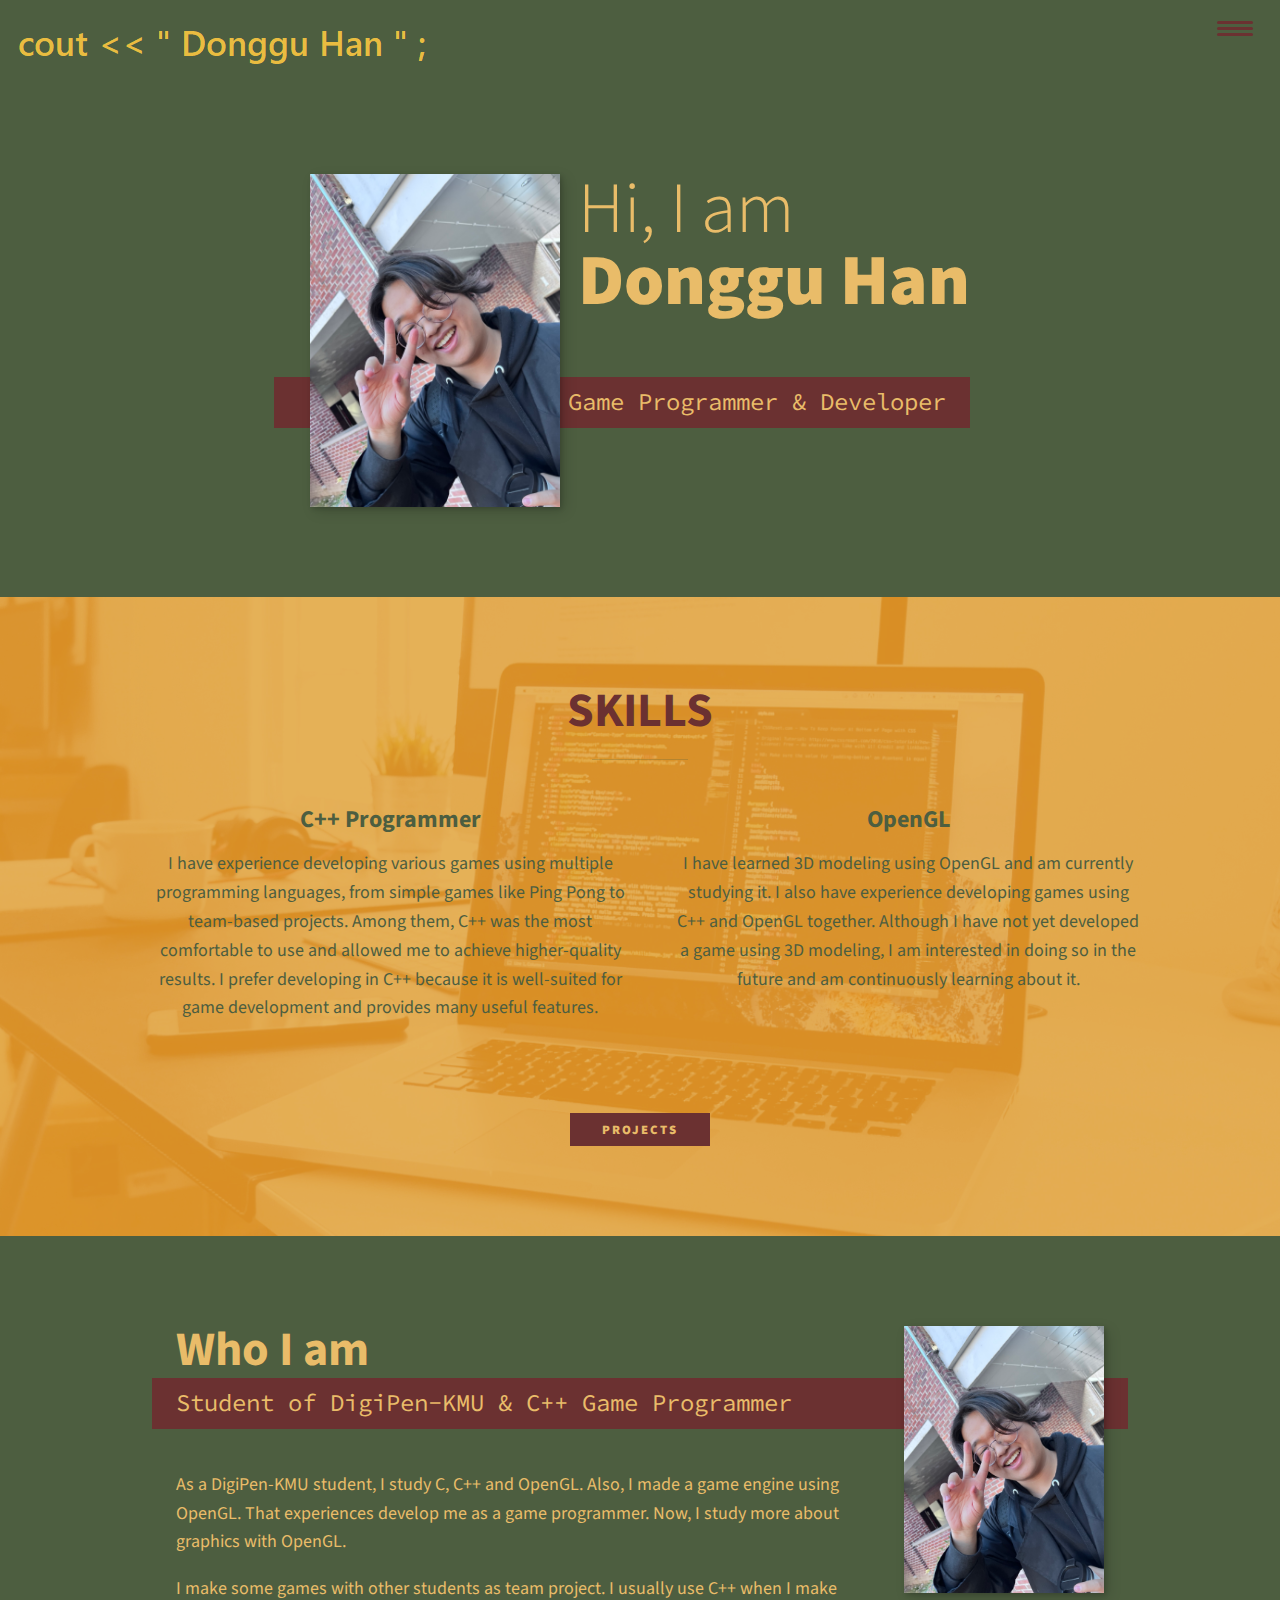
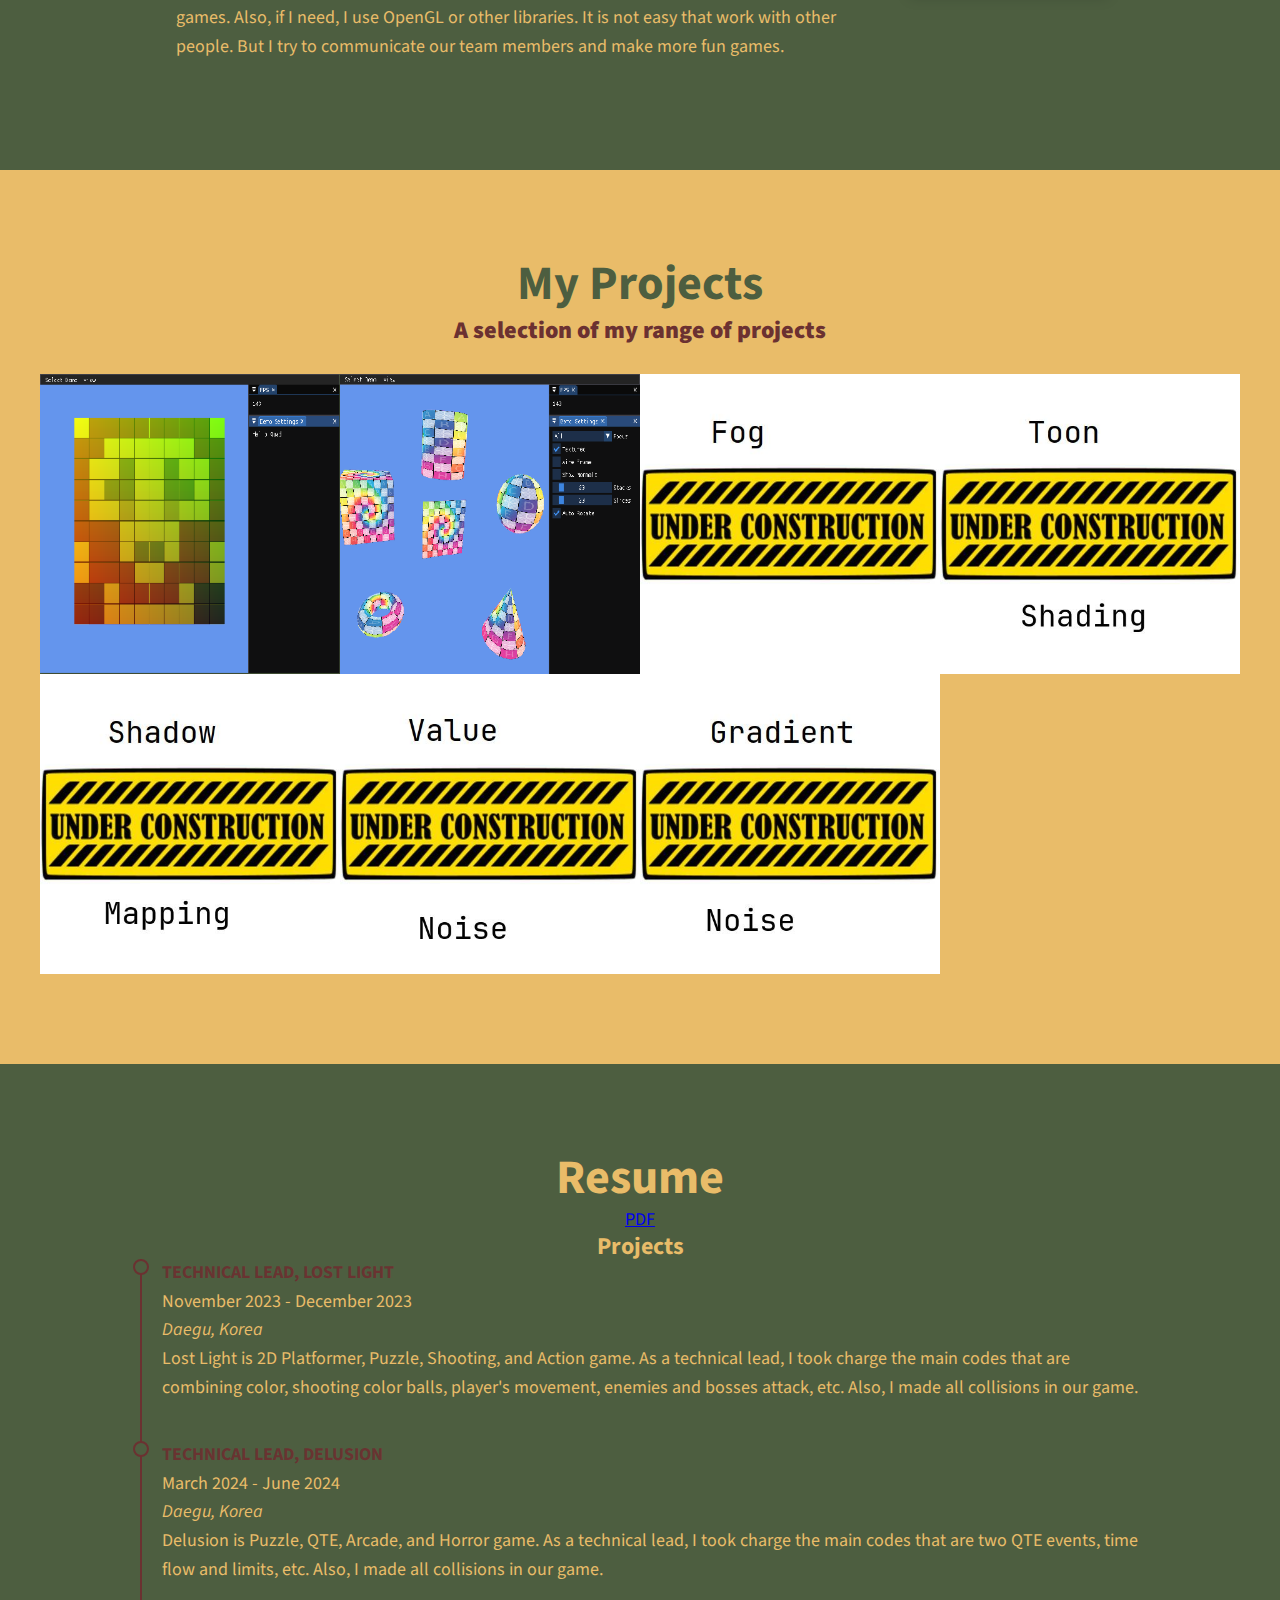
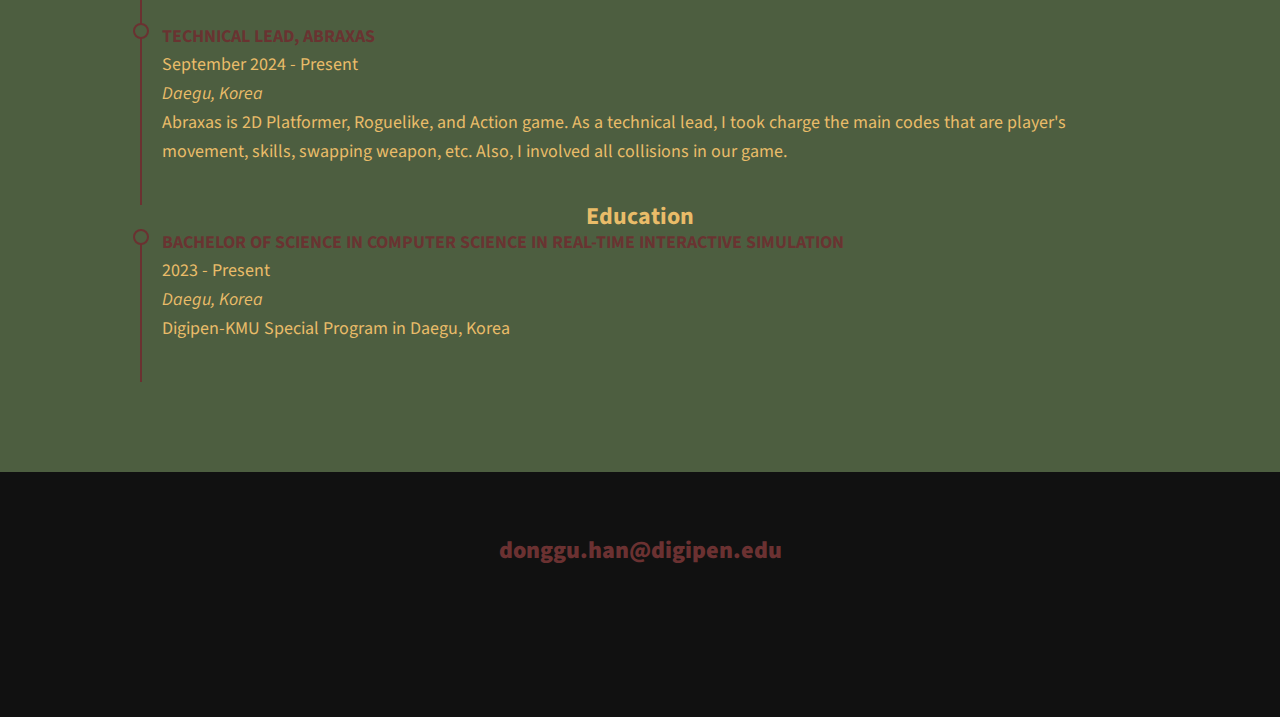
<file: index.html>
<!-- https://youtu.be/_xkSvufmjEs?si=mh-MXT2ZdUasYAYn&t=3416 -->
<!-- adobe.ly/2GAgF93 -->
<!-- https://scrimba.com/build-and-deploy-your-portfolio-c012 -->
<!DOCTYPE html>
<html lang="en">

<head>
    <meta charset="UTF-8">
    <link rel="icon" type="image/svg+xml" href="../img/face.jpg">

    <!-- Help auto scale for desktop & mobile -->
    <meta name="viewport" content="width=device-width, initial-scale=1.0" />
    <title>Donggu Han Portfolio Website</title>

    <!-- Normalize the difference across browsers  https://necolas.github.io/normalize.css/ -->
    <link rel="stylesheet" href="external/normalize.css" />

    <link rel="stylesheet" href="https://cdnjs.cloudflare.com/ajax/libs/font-awesome/5.11.2/css/all.css"
        integrity="sha256-46qynGAkLSFpVbEBog43gvNhfrOj+BmwXdxFgVK/Kvc=" crossorigin="anonymous" />

    <!-- https://fonts.google.com/selection/embed -->
    <link rel="preconnect" href="https://fonts.googleapis.com" />
    <link rel="preconnect" href="https://fonts.gstatic.com" crossorigin />
    <link
        href="https://fonts.googleapis.com/css2?family=Source+Code+Pro:ital,wght@0,200..900;1,200..900&family=Source+Sans+3:ital,wght@0,200..900;1,200..900&display=swap"
        rel="stylesheet" />

    <link rel="stylesheet" href="css/style.css" />
</head>

<body>
    <header>
        <div class="logo">
            <!-- alt text can be blank since the logo is purely decorative and putting something like logo isn't actually helpful -->
            <img src="img/cout.jpg" alt="">
        </div>
        <button class="nav-toggle" aria-label="toggle navigation">
            <span class="hamburger"></span>
        </button>
        <nav class="nav">
            <ul class="nav__list">
                <li class="nav__item"> <a href="#home" class="nav__link">Home</a> </li>
                <li class="nav__item"> <a href="#skills" class="nav__link">Skills</a> </li>
                <li class="nav__item"> <a href="#about" class="nav__link">About Me</a> </li>
                <li class="nav__item"> <a href="#projects" class="nav__link">Projects</a> </li>
                <li class="nav__item"> <a href="#resume" class="nav__link">Resume</a> </li>
            </ul>
        </nav>
    </header>

    <!-- Introduction -->

    <section class="intro" id="#home">
        <!-- TODO put in a mouse based interactive shader visualization page-->
        <!-- <div class="intro-bg">
            <iframe src="webgl/for_fun.html"></iframe>
        </div> -->
        <h1 class="section__title section__title--intro">
            Hi, I am <strong>Donggu Han</strong>
        </h1>
        <p class="section__subtitle section__subtitle--intro">Game Programmer & Developer</p>
        <img src="img/face.jpg" alt="a picture of DongguHan(me)" class="intro__img" />
    </section>

    <!-- My Services -->
    <section class="my-services" id="skills">
        <h2 class="section__title section__title--services">SKILLS</h2>
        <div class="services">
            <div class="service">
                <h3>C++ Programmer</h3>
                <p> 
                    I have experience developing various games using multiple programming languages, 
                    from simple games like Ping Pong to team-based projects. 
                    Among them, C++ was the most comfortable to use 
                    and allowed me to achieve higher-quality results. 
                    I prefer developing in C++ because it is well-suited for game development 
                    and provides many useful features.
               </p>
            </div>

            <div class="service">
                <h3>OpenGL</h3>
                <p> 
                    I have learned 3D modeling using OpenGL and am currently studying it.
                    I also have experience developing games using C++ and OpenGL together.
                    Although I have not yet developed a game using 3D modeling, 
                    I am interested in doing so in the future and am continuously learning about it.
                </p>
            </div>
        </div>

        <a href="#projects" class="btn">Projects</a>
    </section>

    <!-- About Me -->
    <section class="about-me" id="about">
        <h2 class="section__title section__title--about">Who I am</h2>
        <p class="section__subtitle section__subtitle--about">
            Student of DigiPen-KMU & C++ Game Programmer
        </p>

        <div class="about-me__body">
            <p>
                As a DigiPen-KMU student, I study C, C++ and OpenGL.
                Also, I made a game engine using OpenGL.
                That experiences develop me as a game programmer.
                Now, I study more about graphics with OpenGL.
            </p>
            <p>
                I make some games with other students as team project.
                I usually use C++ when I make games.
                Also, if I need, I use OpenGL or other libraries.
                It is not easy that work with other people.
                But I try to communicate our team members and make more fun games.
            </p>
        </div>
        <img src="img/face.jpg" alt="picture of DongguHan(me)" class="about-me__img" />
    </section>

    <!-- My Portfolio -->
    <section class="my-projects" id="projects">
        <h2 class="section__title section__title--projects">My Projects</h2>
        <p class="section__subtitle section__subtitle--projects">
            A selection of my range of projects
        </p>
        <div class="portfolio">
            <a href="portfolio/01_hello.html" class="portfolio__item">
                <img src="img/portfolio_thumbnails/01_hello.jpg" alt="" class="portfolio__img" />
            </a>
            <a href="portfolio/02_meshes.html" class="portfolio__item">
                <img src="img/portfolio_thumbnails/02_meshes.jpg" alt="" class="portfolio__img" />
            </a>
            <a href="portfolio/03_fog.html" class="portfolio__item">
                <img src="img/portfolio_thumbnails/03_fog.jpg" alt="" class="portfolio__img" />
            </a>
            <a href="portfolio/04_toon.html" class="portfolio__item">
                <img src="img/portfolio_thumbnails/04_toon.jpg" alt="" class="portfolio__img" />
            </a>
            <a href="portfolio/05_shadow.html" class="portfolio__item">
                <img src="img/portfolio_thumbnails/05_shadow.jpg" alt="" class="portfolio__img" />
            </a>
            <a href="portfolio/06_value.html" class="portfolio__item">
                <img src="img/portfolio_thumbnails/06_value.jpg" alt="" class="portfolio__img" />
            </a>
            <a href="portfolio/07_gradient.html" class="portfolio__item">
                <img src="img/portfolio_thumbnails/07_gradient.jpg" alt="" class="portfolio__img" />
            </a>

        </div>
    </section>

    <!-- Resume Section -->
    <section class="my-resume" id="resume">
        <h2 class="section__title section__title--resume">Resume</h2>
        <a target="_blank" href="docs/Resume.pdf"><i class="far fa-file-pdf"></i> PDF</a>

        <div class="resume-section">
            <h3>Projects</h3>
            <div class="resume-item">
                <p>
                    <b>Technical Lead, Lost Light</b></br>
                    November 2023 - December 2023</br>
                    <em>Daegu, Korea</em></br>
                    Lost Light is 2D Platformer, Puzzle, Shooting, and Action game.
                    As a technical lead, I took charge the main codes that are combining color, shooting color balls, player's movement, enemies and bosses attack, etc.
                    Also, I made all collisions in our game.
                </p>
            </div>
            <div class="resume-item">
                <p>
                    <b>Technical Lead, Delusion</b></br>
                    March 2024 - June 2024</br>
                    <em>Daegu, Korea</em></br>
                    Delusion is Puzzle, QTE, Arcade, and Horror game.
                    As a technical lead, I took charge the main codes that are two QTE events, time flow and limits, etc.
                    Also, I made all collisions in our game.
                </p>
            </div>
            <div class="resume-item">
                <p>
                    <b>Technical Lead, Abraxas</b></br>
                    September 2024 - Present</br>
                    <em>Daegu, Korea</em></br>
                    Abraxas is 2D Platformer, Roguelike, and Action game.
                    As a technical lead, I took charge the main codes that are player's movement, skills, swapping weapon, etc.
                    Also, I involved all collisions in our game.
                </p>
            </div>

            <h3>Education</h3>
            <div class="resume-item">
                <p>
                    <b>Bachelor of Science in Computer Science in Real-Time Interactive Simulation</b></br>
                    2023 - Present</br>
                    <em>Daegu, Korea</em></br>
                    Digipen-KMU Special Program in Daegu, Korea
                </p>
            </div>
        </div>
    </section>
    <!-- /Resume Section -->

    <!-- Footer -->
    <footer class="footer">
        <a href="mailto:donggu.han@digipen.edu" class="footer__link">donggu.han@digipen.edu</a>
        <ul class="social-list">
            <li class="social-list__item">
                <a class="social-list__link" href="https://linkedin.com/in/dongguhan/">
                    <i class="fab fa-linkedin"></i>
                </a>
            </li>
            <li class="social-list__item">
                <a class="social-list__link" href="https://github.com/dongguHan">
                    <i class="fab fa-github"></i>
                </a>
            </li>
            <!-- Want to list more? search : https://fontawesome.com/v5/search?ic=brands -->
        </ul>
    </footer>

    <script src="js/index.js"></script>
</body>

</html>
</file>
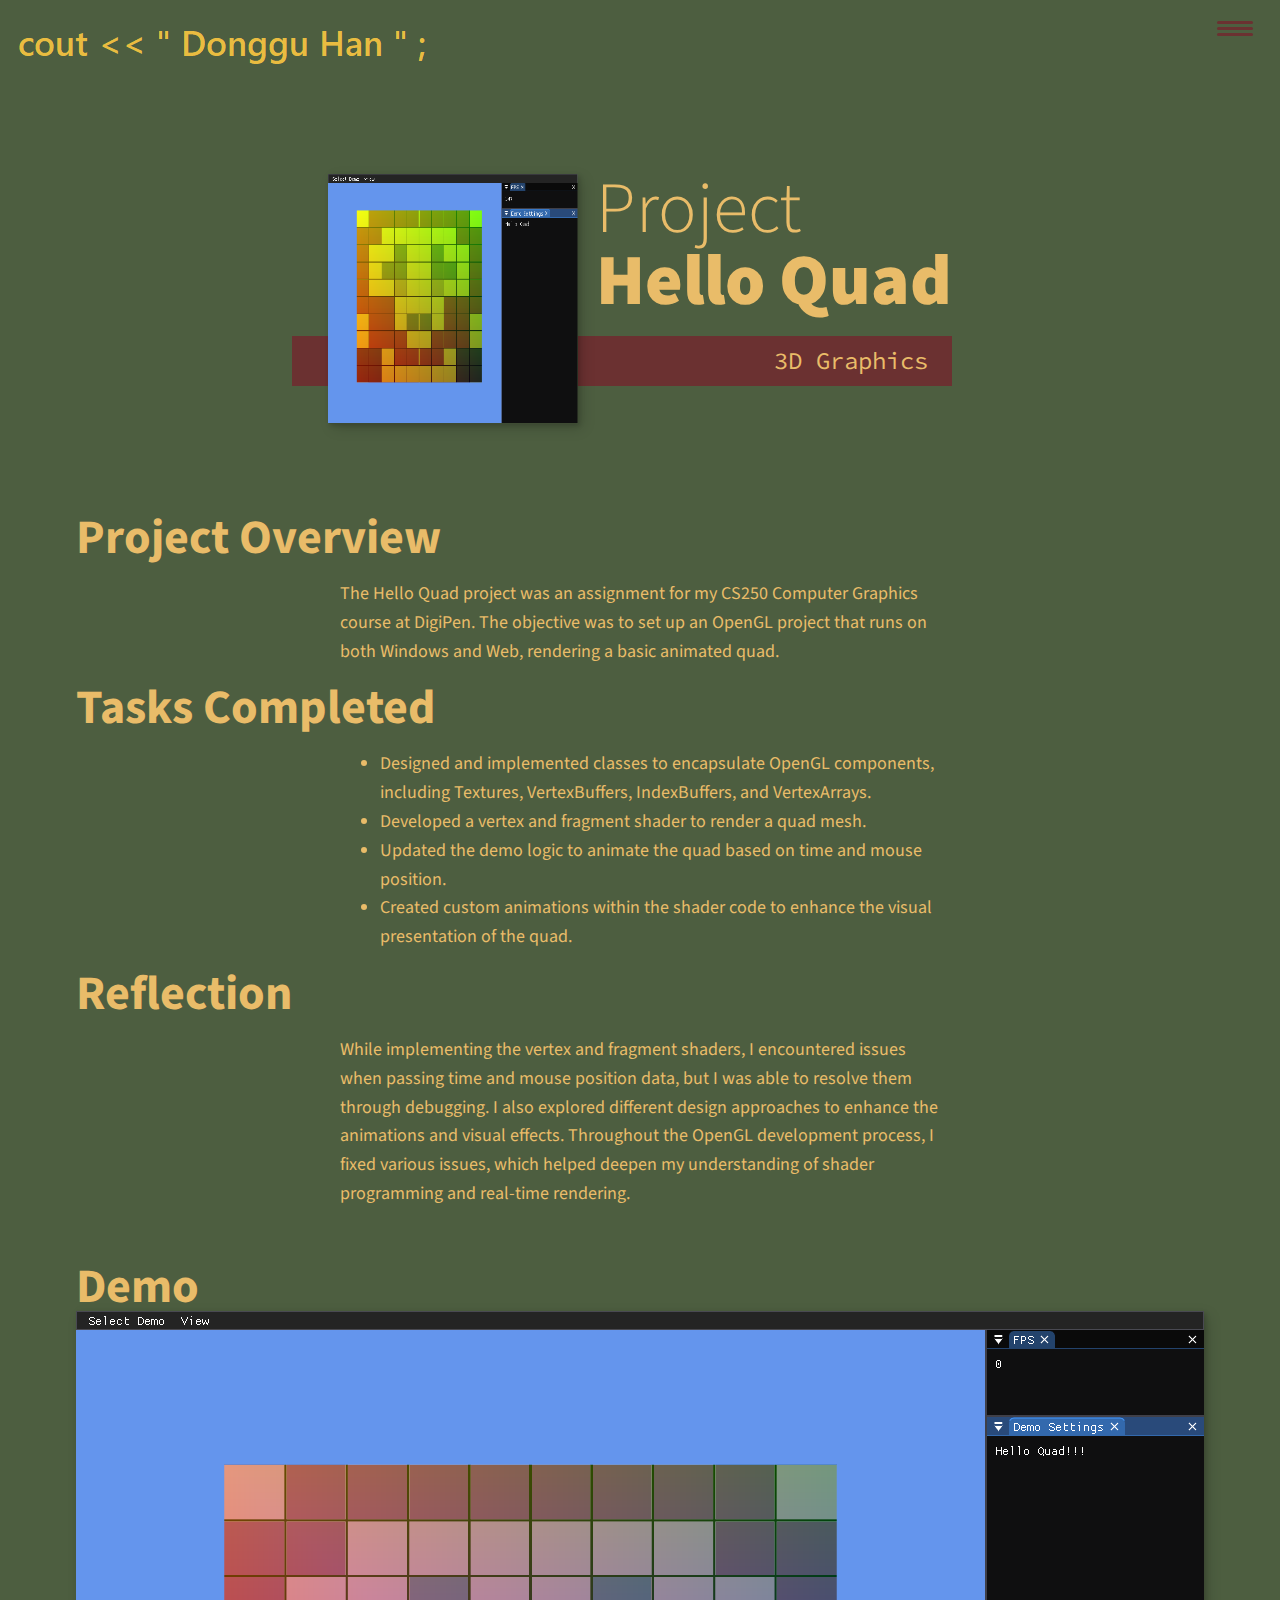
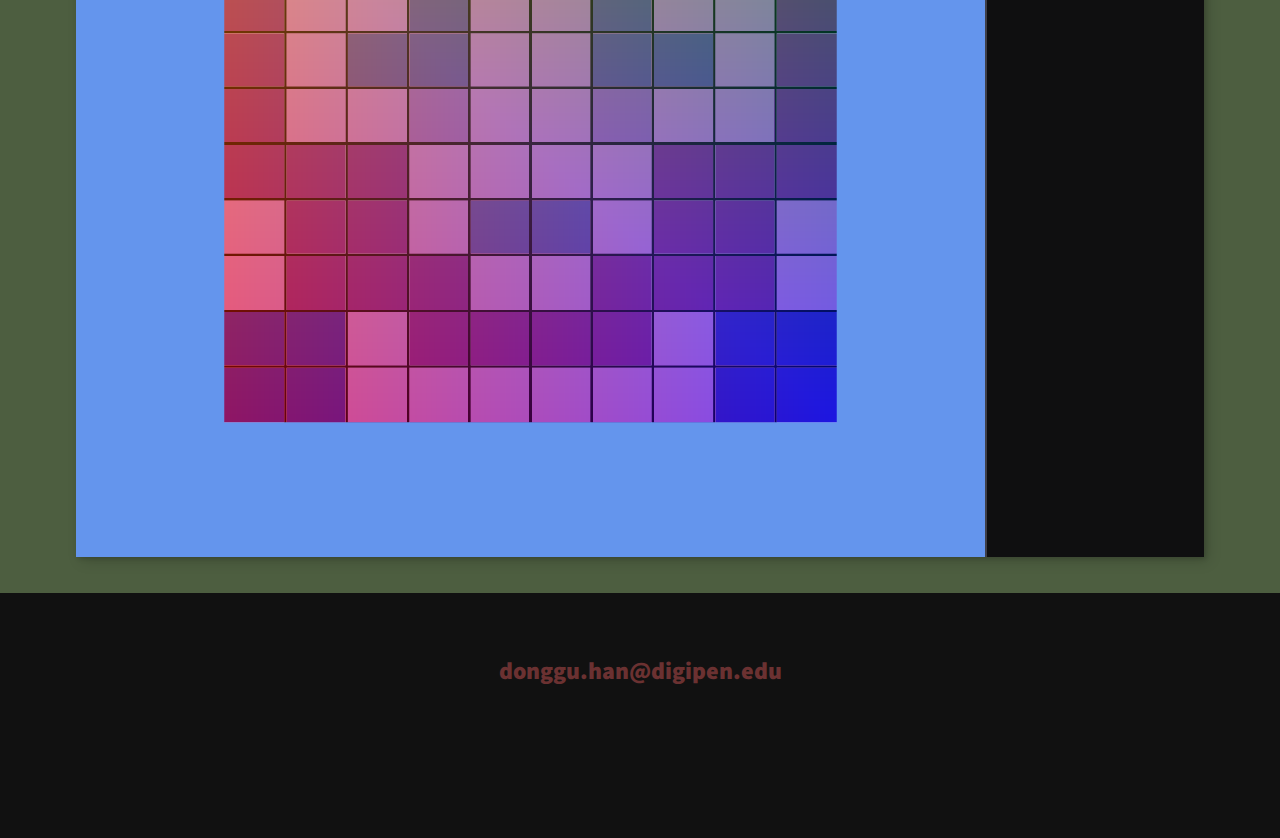
<file: portfolio/01_hello.html>
<!-- https://youtu.be/_xkSvufmjEs?si=mh-MXT2ZdUasYAYn&t=3416 -->
<!-- adobe.ly/2GAgF93 -->
<!-- https://scrimba.com/build-and-deploy-your-portfolio-c012 -->
<!DOCTYPE html>
<html lang="en">

<head>
    <meta charset="UTF-8">
    <link rel="icon" type="image/svg+xml" href="../img/face.jpg">

    <!-- Help auto scale for desktop & mobile -->
    <meta name="viewport" content="width=device-width, initial-scale=1.0">
    <title>STUDENT Donggu Han Website</title>

    <!-- Normalize the difference across browsers  https://necolas.github.io/normalize.css/ -->
    <link rel="stylesheet" href="../external/normalize.css">

    <link rel="stylesheet" href="https://cdnjs.cloudflare.com/ajax/libs/font-awesome/5.11.2/css/all.css"
        integrity="sha256-46qynGAkLSFpVbEBog43gvNhfrOj+BmwXdxFgVK/Kvc=" crossorigin="anonymous" />

    <!-- https://fonts.google.com/selection/embed -->
    <link rel="preconnect" href="https://fonts.googleapis.com">
    <link rel="preconnect" href="https://fonts.gstatic.com" crossorigin>
    <link
        href="https://fonts.googleapis.com/css2?family=Source+Code+Pro:ital,wght@0,200..900;1,200..900&family=Source+Sans+3:ital,wght@0,200..900;1,200..900&display=swap"
        rel="stylesheet">

    <link rel="stylesheet" href="../css/style.css">
</head>

<body>
    <header>
        <div class="logo">
            <!-- alt text can be blank since the logo is purely decorative and putting something like logo isn't actually helpful -->
            <img src="../img/cout.jpg" alt="">
        </div>
        <button class="nav-toggle" aria-label="toggle navigation">
            <span class="hamburger"></span>
        </button>
        <nav class="nav">
            <ul class="nav__list">
                <li class="nav__item">
                    <a href="../index.html" class="nav__link">Home</a>
                </li>
                <li class="nav__item">
                    <a href="../index.html#skills" class="nav__link">Skills</a>
                </li>
                <li class="nav__item">
                    <a href="../index.html#about" class="nav__link">About Me</a>
                </li>
                <li class="nav__item">
                    <a href="../index.html#projects" class="nav__link">Projects</a>
                </li>
                <li class="nav__item">
                    <a href="../index.html#resume" class="nav__link">Resume</a>
                </li>
            </ul>
        </nav>
    </header>

    <!-- Introduction -->
    <section class="intro">
        <h1 class="section__title section__title--intro">
            Project <strong>Hello Quad</strong>
        </h1>
        <p class="section__subtitle section__subtitle--intro">3D Graphics</p>
        <img src="../img/portfolio_thumbnails/01_hello.jpg" alt="a picture of this portfolio item" class="intro__img">
    </section>

    <div class="portfolio-item-individual">
        <h2>Project Overview</h2>
        <p>The Hello Quad project was an assignment for my CS250 Computer Graphics course at DigiPen.
             The objective was to set up an OpenGL project that runs on both Windows and Web, rendering a basic animated quad.</p>

        <h2>Tasks Completed</h2>
        <ul>
            <li>Designed and implemented classes to encapsulate OpenGL components, including Textures, VertexBuffers, IndexBuffers, and VertexArrays.</li>
            <li>Developed a vertex and fragment shader to render a quad mesh.</li>
            <li>Updated the demo logic to animate the quad based on time and mouse position.</li>
            <li>Created custom animations within the shader code to enhance the visual presentation of the quad.</li>
        </ul>

        <h2>Reflection</h2>
        <p>While implementing the vertex and fragment shaders, I encountered issues when passing time and mouse position data,
             but I was able to resolve them through debugging.
             I also explored different design approaches to enhance the animations and visual effects.
             Throughout the OpenGL development process, I fixed various issues, which helped deepen my understanding of shader programming and real-time rendering.</p>
    </div>

    <div class="portfolio-item-individual">
        <h2>Demo</h2>
        <iframe id="demo" src="../webgl/D01HelloQuad/graphics_fun.html"></iframe>
    </div>


    <!-- Footer -->
    <footer class="footer">
        <a href="mailto:donggu.han@digipen.edu" class="footer__link">donggu.han@digipen.edu</a>
        <ul class="social-list">
            <li class="social-list__item">
                <a class="social-list__link" href="https://linkedin.com/in/dongguhan/">
                    <i class="fab fa-linkedin"></i>
                </a>
            </li>
            <li class="social-list__item">
                <a class="social-list__link" href="https://github.com/dongguHan">
                    <i class="fab fa-github"></i>
                </a>
            </li>
            <!-- Want to list more? search : https://fontawesome.com/v5/search?ic=brands -->
        </ul>
    </footer>

    <script src="../js/index.js"></script>

</body>

</html>
</file>
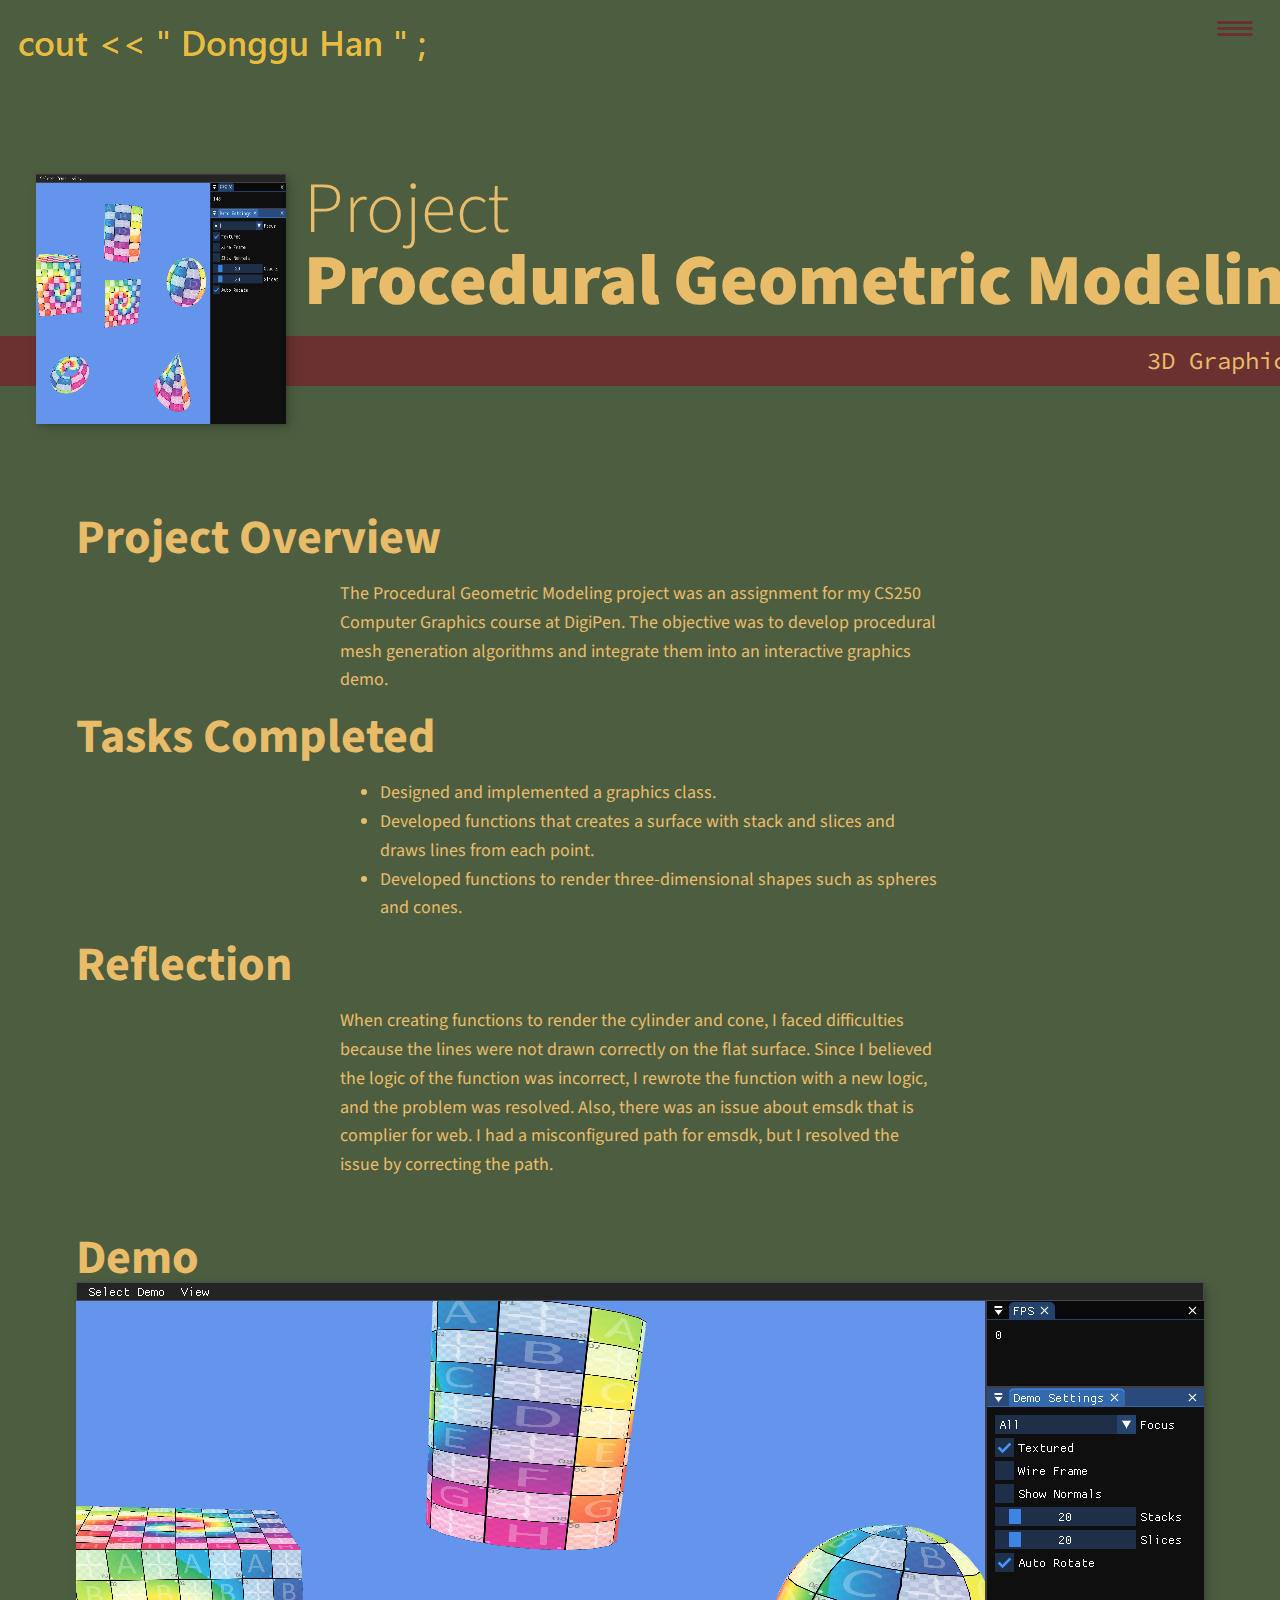
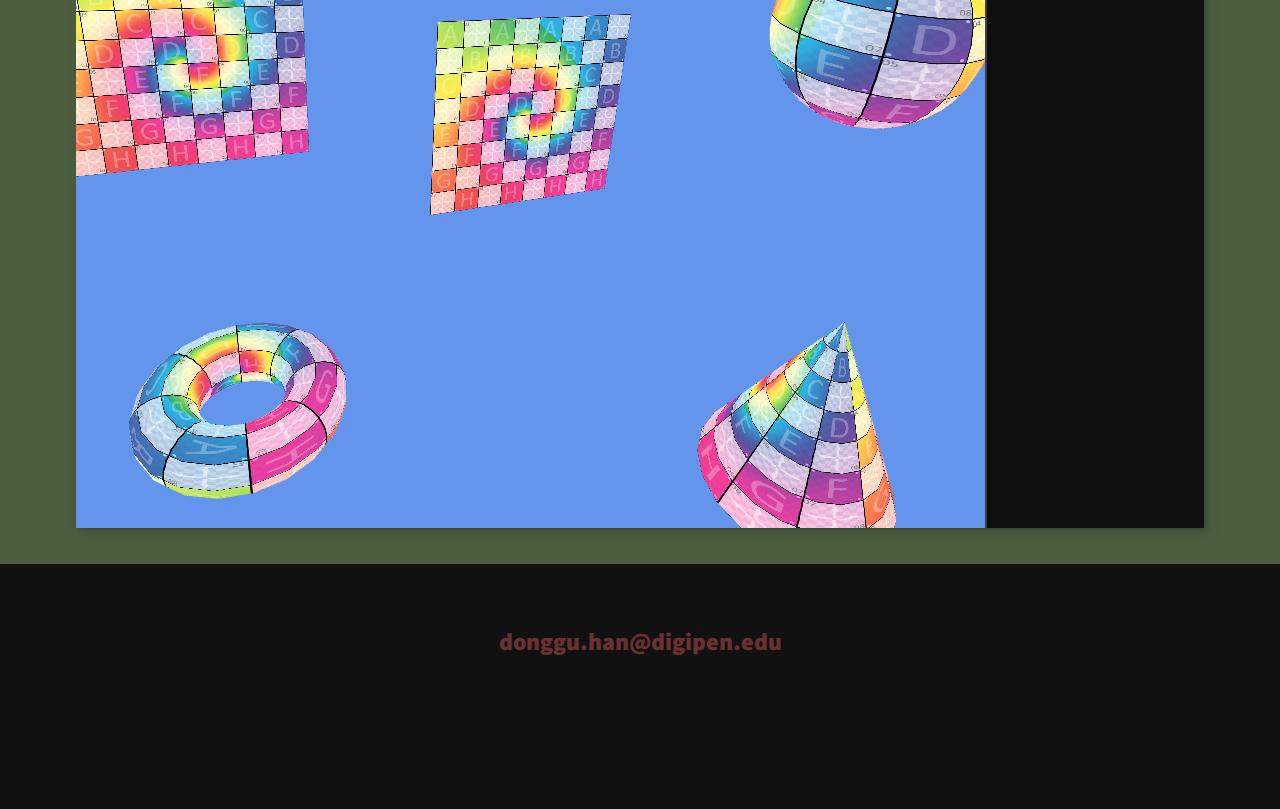
<file: portfolio/02_meshes.html>
<!-- https://youtu.be/_xkSvufmjEs?si=mh-MXT2ZdUasYAYn&t=3416 -->
<!-- adobe.ly/2GAgF93 -->
<!-- https://scrimba.com/build-and-deploy-your-portfolio-c012 -->
<!DOCTYPE html>
<html lang="en">

<head>
    <meta charset="UTF-8">
    <link rel="icon" type="image/svg+xml" href="../img/face.jpg">

    <!-- Help auto scale for desktop & mobile -->
    <meta name="viewport" content="width=device-width, initial-scale=1.0">

    <title>STUDENT Donggu Han Website</title>

    <!-- Normalize the difference across browsers  https://necolas.github.io/normalize.css/ -->
    <link rel="stylesheet" href="../external/normalize.css">

    <link rel="stylesheet" href="https://cdnjs.cloudflare.com/ajax/libs/font-awesome/5.11.2/css/all.css"
        integrity="sha256-46qynGAkLSFpVbEBog43gvNhfrOj+BmwXdxFgVK/Kvc=" crossorigin="anonymous" />

    <!-- https://fonts.google.com/selection/embed -->
    <link rel="preconnect" href="https://fonts.googleapis.com">
    <link rel="preconnect" href="https://fonts.gstatic.com" crossorigin>
    <link
        href="https://fonts.googleapis.com/css2?family=Source+Code+Pro:ital,wght@0,200..900;1,200..900&family=Source+Sans+3:ital,wght@0,200..900;1,200..900&display=swap"
        rel="stylesheet">

    <link rel="stylesheet" href="../css/style.css">
</head>

<body>
    <header>
        <div class="logo">
            <!-- alt text can be blank since the logo is purely decorative and putting something like logo isn't actually helpful -->
            <img src="../img/cout.jpg" alt="">
        </div>
        <button class="nav-toggle" aria-label="toggle navigation">
            <span class="hamburger"></span>
        </button>
        <nav class="nav">
            <ul class="nav__list">
                <li class="nav__item">
                    <a href="../index.html" class="nav__link">Home</a>
                </li>
                <li class="nav__item">
                    <a href="../index.html#skills" class="nav__link">Skills</a>
                </li>
                <li class="nav__item">
                    <a href="../index.html#about" class="nav__link">About Me</a>
                </li>
                <li class="nav__item">
                    <a href="../index.html#projects" class="nav__link">Projects</a>
                </li>
                <li class="nav__item">
                    <a href="../index.html#resume" class="nav__link">Resume</a>
                </li>
            </ul>
        </nav>
    </header>

    <!-- Introduction -->
    <section class="intro">
        <!-- TODO put the name of the assignment here -->
        <h1 class="section__title section__title--intro">
            Project <strong>Procedural Geometric Modeling</strong>
        </h1>
        <p class="section__subtitle section__subtitle--intro">3D Graphics</p>
        <img src="../img/portfolio_thumbnails/02_meshes.jpg" alt="a picture of this portfolio item" class="intro__img">
    </section>

    <div class="portfolio-item-individual">
        <h2>Project Overview</h2>
        <p>The Procedural Geometric Modeling project was an assignment for my CS250 Computer Graphics course at DigiPen.
            The objective was to develop procedural mesh generation algorithms and integrate them into an interactive graphics demo.</p>

        <h2>Tasks Completed</h2>
        <ul>
            <li>Designed and implemented a graphics class.</li>
            <li>Developed functions that creates a surface with stack and slices and draws lines from each point.</li>
            <li>Developed functions to render three-dimensional shapes such as spheres and cones.</li>
        </ul>

        <h2>Reflection</h2>
        <p>When creating functions to render the cylinder and cone, I faced difficulties because the lines were not drawn correctly on the flat surface.
            Since I believed the logic of the function was incorrect, I rewrote the function with a new logic, and the problem was resolved.
            Also, there was an issue about emsdk that is complier for web. I had a misconfigured path for emsdk, but I resolved the issue by correcting the path.
        </p>
    </div>

    <div class="portfolio-item-individual">
        <h2>Demo</h2>
        <iframe id="demo" src="../webgl/D02ProceduralMeshes/graphics_fun.html?start=meshes" tabindex="-1"></iframe>
    </div>

    <!-- Footer -->
    <footer class="footer">
        <a href="mailto:donggu.han@digipen.edu" class="footer__link">donggu.han@digipen.edu</a>
        <ul class="social-list">
            <li class="social-list__item">
                <a class="social-list__link" href="https://linkedin.com/in/dongguhan/">
                    <i class="fab fa-linkedin"></i>
                </a>
            </li>
            <li class="social-list__item">
                <a class="social-list__link" href="https://github.com/dongguHan">
                    <i class="fab fa-github"></i>
                </a>
            </li>
            <!-- Want to list more? search : https://fontawesome.com/v5/search?ic=brands -->
        </ul>
    </footer>

    <script src="../js/index.js"></script>

</body>

</html>
</file>
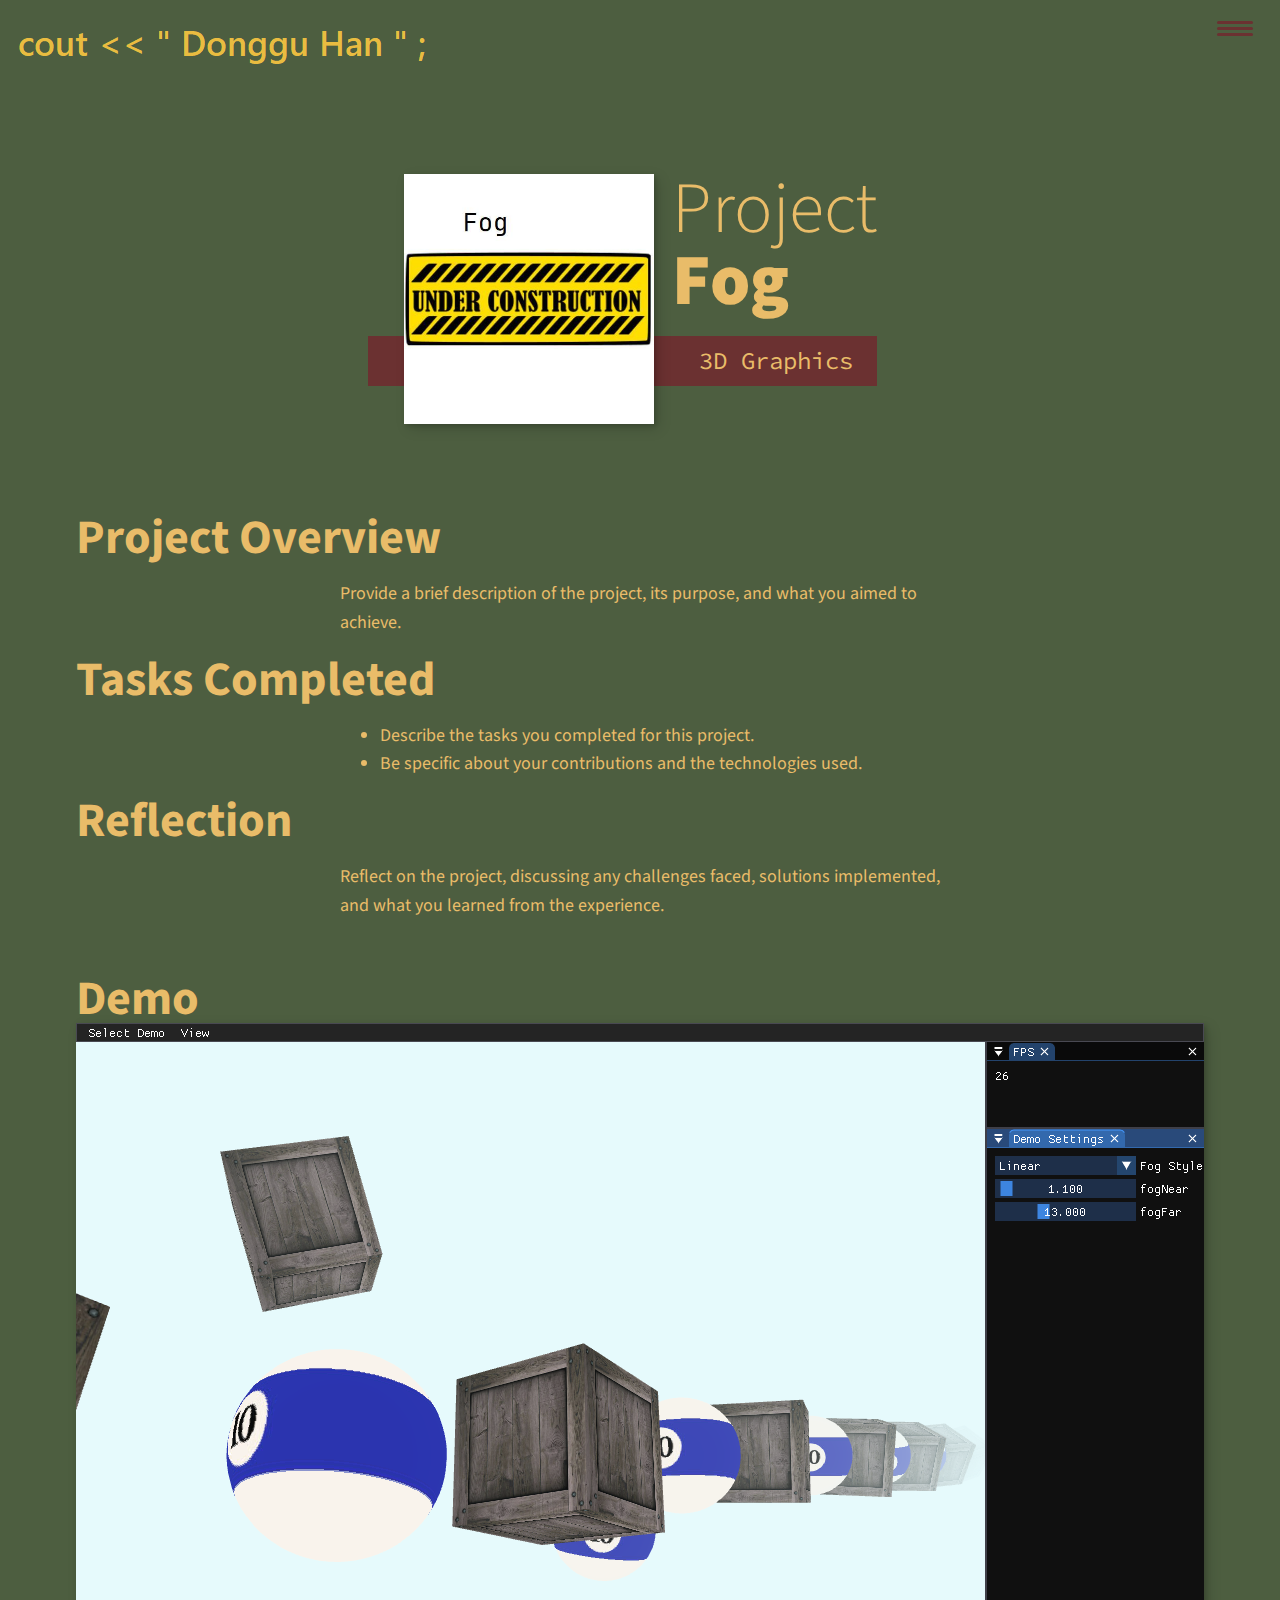
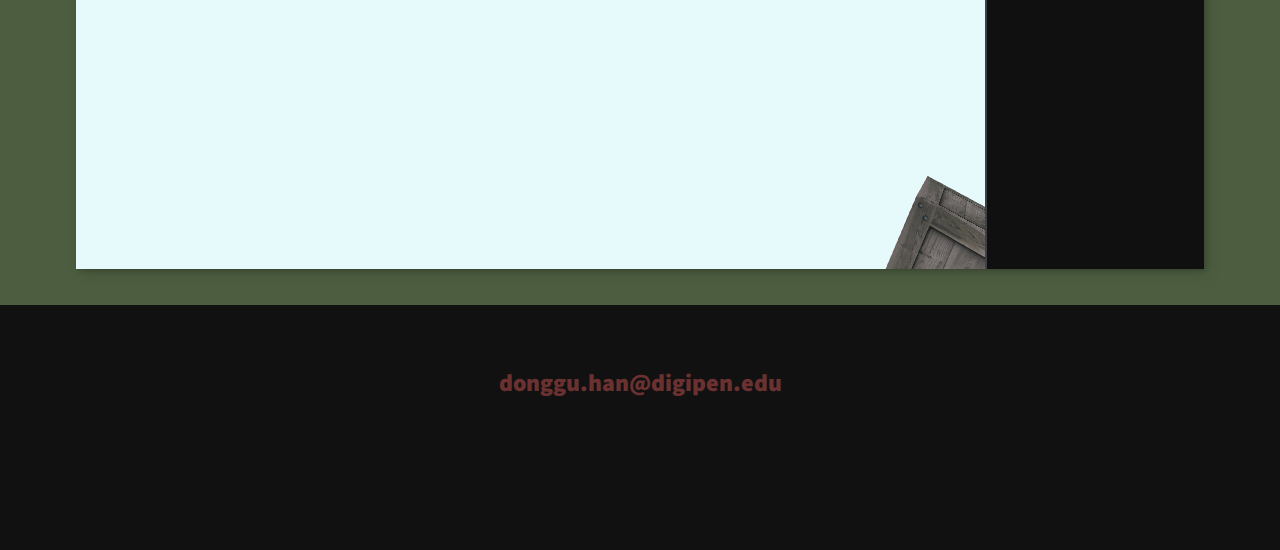
<file: portfolio/03_fog.html>
<!-- https://youtu.be/_xkSvufmjEs?si=mh-MXT2ZdUasYAYn&t=3416 -->
<!-- adobe.ly/2GAgF93 -->
<!-- https://scrimba.com/build-and-deploy-your-portfolio-c012 -->
<!DOCTYPE html>
<html lang="en">

<head>
    <meta charset="UTF-8">
    <link rel="icon" type="image/svg+xml" href="../img/face.jpg">

    <!-- Help auto scale for desktop & mobile -->
    <meta name="viewport" content="width=device-width, initial-scale=1.0">
    <title>STUDENT Donggu Han Website</title>

    <!-- Normalize the difference across browsers  https://necolas.github.io/normalize.css/ -->
    <link rel="stylesheet" href="../external/normalize.css">

    <link rel="stylesheet" href="https://cdnjs.cloudflare.com/ajax/libs/font-awesome/5.11.2/css/all.css"
        integrity="sha256-46qynGAkLSFpVbEBog43gvNhfrOj+BmwXdxFgVK/Kvc=" crossorigin="anonymous" />

    <!-- https://fonts.google.com/selection/embed -->
    <link rel="preconnect" href="https://fonts.googleapis.com">
    <link rel="preconnect" href="https://fonts.gstatic.com" crossorigin>
    <link
        href="https://fonts.googleapis.com/css2?family=Source+Code+Pro:ital,wght@0,200..900;1,200..900&family=Source+Sans+3:ital,wght@0,200..900;1,200..900&display=swap"
        rel="stylesheet">

    <link rel="stylesheet" href="../css/style.css">
</head>

<body>
    <header>
        <div class="logo">
            <!-- alt text can be blank since the logo is purely decorative and putting something like logo isn't actually helpful -->
            <img src="../img/cout.jpg" alt="">
        </div>
        <button class="nav-toggle" aria-label="toggle navigation">
            <span class="hamburger"></span>
        </button>
        <nav class="nav">
            <ul class="nav__list">
                <li class="nav__item">
                    <a href="../index.html" class="nav__link">Home</a>
                </li>
                <li class="nav__item">
                    <a href="../index.html#skills" class="nav__link">Skills</a>
                </li>
                <li class="nav__item">
                    <a href="../index.html#about" class="nav__link">About Me</a>
                </li>
                <li class="nav__item">
                    <a href="../index.html#projects" class="nav__link">Projects</a>
                </li>
                <li class="nav__item">
                    <a href="../index.html#resume" class="nav__link">Resume</a>
                </li>
            </ul>
        </nav>
    </header>

    <!-- Introduction -->
    <section class="intro">
        <h1 class="section__title section__title--intro">
            Project <strong>Fog</strong>
        </h1>
        <p class="section__subtitle section__subtitle--intro">3D Graphics</p>
        <img src="../img/portfolio_thumbnails/03_fog.jpg" alt="a picture of this portfolio item" class="intro__img">
    </section>

    <div class="portfolio-item-individual">
        <h2>Project Overview</h2>
        <p>Provide a brief description of the project, its purpose, and what you aimed to achieve.</p>

        <h2>Tasks Completed</h2>
        <ul>
            <li>Describe the tasks you completed for this project.</li>
            <li>Be specific about your contributions and the technologies used.</li>
        </ul>

        <h2>Reflection</h2>
        <p>Reflect on the project, discussing any challenges faced, solutions implemented, and what you learned from the
            experience.</p>
    </div>

    <div class="portfolio-item-individual">
        <h2>Demo</h2>
        <iframe id="demo" src="../webgl/D03Fog/graphics_fun.html?start=fog" tabindex="-1"></iframe>
    </div>

    <!-- Footer -->
    <footer class="footer">
        <a href="mailto:donggu.han@digipen.edu" class="footer__link">donggu.han@digipen.edu</a>
        <ul class="social-list">
            <li class="social-list__item">
                <a class="social-list__link" href="https://linkedin.com/in/dongguhan/">
                    <i class="fab fa-linkedin"></i>
                </a>
            </li>
            <li class="social-list__item">
                <a class="social-list__link" href="https://github.com/dongguHan">
                    <i class="fab fa-github"></i>
                </a>
            </li>
            <!-- Want to list more? search : https://fontawesome.com/v5/search?ic=brands -->
        </ul>
    </footer>

    <script src="../js/index.js"></script>

</body>

</html>
</file>
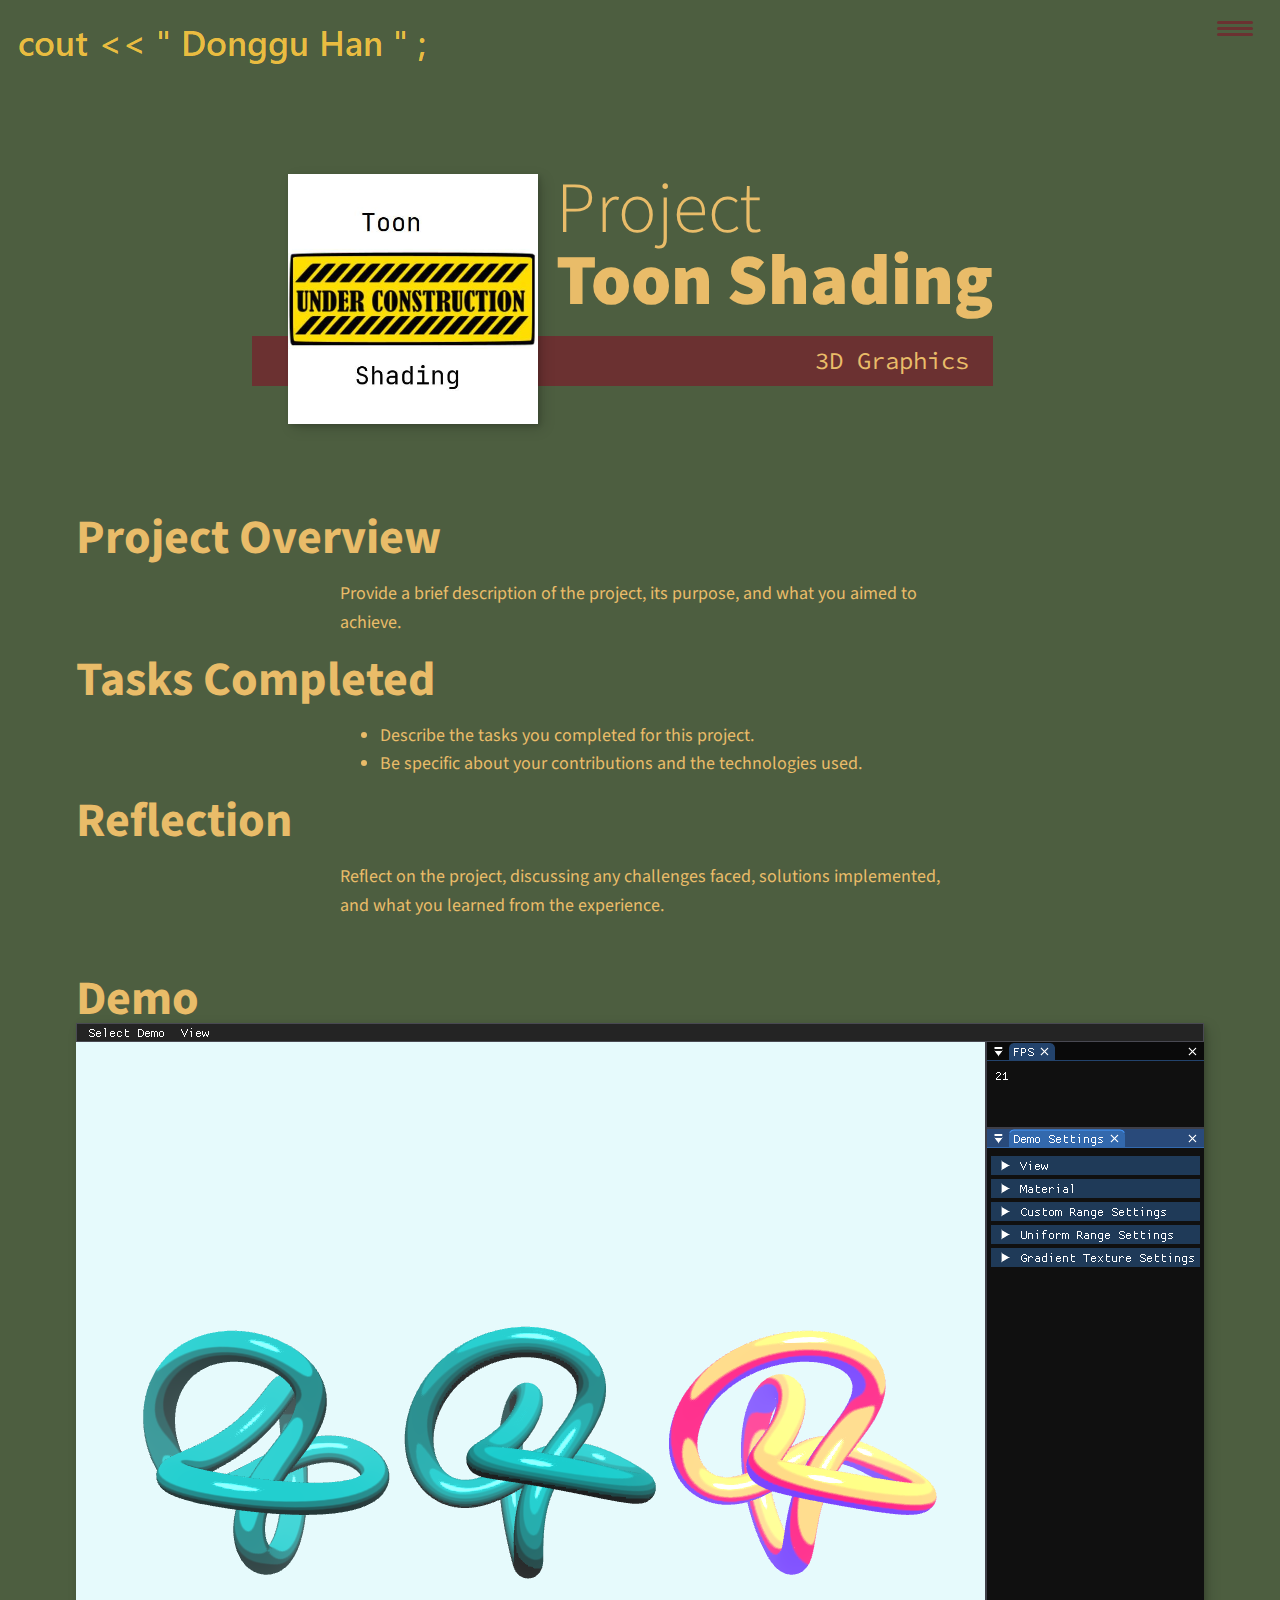
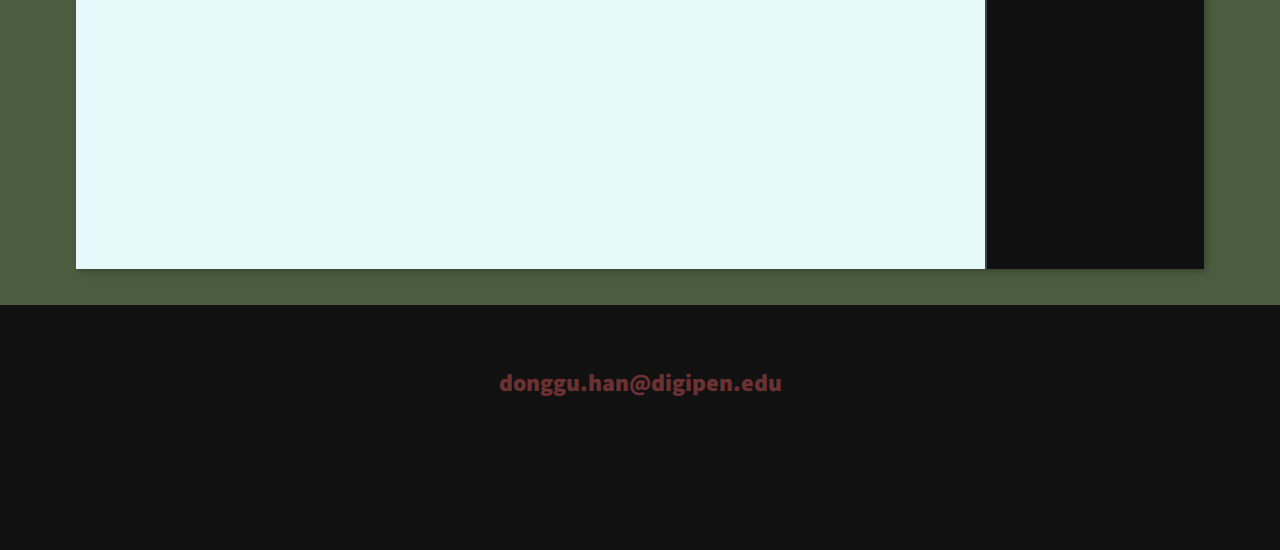
<file: portfolio/04_toon.html>
<!-- https://youtu.be/_xkSvufmjEs?si=mh-MXT2ZdUasYAYn&t=3416 -->
<!-- adobe.ly/2GAgF93 -->
<!-- https://scrimba.com/build-and-deploy-your-portfolio-c012 -->
<!DOCTYPE html>
<html lang="en">

<head>
    <meta charset="UTF-8">
    <link rel="icon" type="image/svg+xml" href="../img/face.jpg">

    <!-- Help auto scale for desktop & mobile -->
    <meta name="viewport" content="width=device-width, initial-scale=1.0">
    <title>STUDENT Donggu Han Website</title>

    <!-- Normalize the difference across browsers  https://necolas.github.io/normalize.css/ -->
    <link rel="stylesheet" href="../external/normalize.css">

    <link rel="stylesheet" href="https://cdnjs.cloudflare.com/ajax/libs/font-awesome/5.11.2/css/all.css"
        integrity="sha256-46qynGAkLSFpVbEBog43gvNhfrOj+BmwXdxFgVK/Kvc=" crossorigin="anonymous" />

    <!-- https://fonts.google.com/selection/embed -->
    <link rel="preconnect" href="https://fonts.googleapis.com">
    <link rel="preconnect" href="https://fonts.gstatic.com" crossorigin>
    <link
        href="https://fonts.googleapis.com/css2?family=Source+Code+Pro:ital,wght@0,200..900;1,200..900&family=Source+Sans+3:ital,wght@0,200..900;1,200..900&display=swap"
        rel="stylesheet">

    <link rel="stylesheet" href="../css/style.css">
</head>

<body>
    <header>
        <div class="logo">
            <!-- alt text can be blank since the logo is purely decorative and putting something like logo isn't actually helpful -->
            <img src="../img/cout.jpg" alt="">
        </div>
        <button class="nav-toggle" aria-label="toggle navigation">
            <span class="hamburger"></span>
        </button>
        <nav class="nav">
            <ul class="nav__list">
                <li class="nav__item">
                    <a href="../index.html" class="nav__link">Home</a>
                </li>
                <li class="nav__item">
                    <a href="../index.html#skills" class="nav__link">Skills</a>
                </li>
                <li class="nav__item">
                    <a href="../index.html#about" class="nav__link">About Me</a>
                </li>
                <li class="nav__item">
                    <a href="../index.html#projects" class="nav__link">Projects</a>
                </li>
                <li class="nav__item">
                    <a href="../index.html#resume" class="nav__link">Resume</a>
                </li>
            </ul>
        </nav>
    </header>

    <!-- Introduction -->
    <section class="intro">
        <h1 class="section__title section__title--intro">
            Project <strong>Toon Shading</strong>
        </h1>
        <p class="section__subtitle section__subtitle--intro">3D Graphics</p>
        <img src="../img/portfolio_thumbnails/04_toon.jpg" alt="a picture of this portfolio item" class="intro__img">
    </section>

    <div class="portfolio-item-individual">
        <h2>Project Overview</h2>
        <p>Provide a brief description of the project, its purpose, and what you aimed to achieve.</p>

        <h2>Tasks Completed</h2>
        <ul>
            <li>Describe the tasks you completed for this project.</li>
            <li>Be specific about your contributions and the technologies used.</li>
        </ul>

        <h2>Reflection</h2>
        <p>Reflect on the project, discussing any challenges faced, solutions implemented, and what you learned from the
            experience.</p>
    </div>

    <div class="portfolio-item-individual">
        <h2>Demo</h2>
        <iframe id="demo" src="../webgl/D04ToonShading/graphics_fun.html?start=toon" tabindex="-1"></iframe>
    </div>

    <!-- Footer -->
    <footer class="footer">
        <a href="mailto:donggu.han@digipen.edu" class="footer__link">donggu.han@digipen.edu</a>
        <ul class="social-list">
            <li class="social-list__item">
                <a class="social-list__link" href="https://linkedin.com/in/dongguhan/">
                    <i class="fab fa-linkedin"></i>
                </a>
            </li>
            <li class="social-list__item">
                <a class="social-list__link" href="https://github.com/dongguHan">
                    <i class="fab fa-github"></i>
                </a>
            </li>
            <!-- Want to list more? search : https://fontawesome.com/v5/search?ic=brands -->
        </ul>
    </footer>

    <script src="../js/index.js"></script>

</body>

</html>
</file>
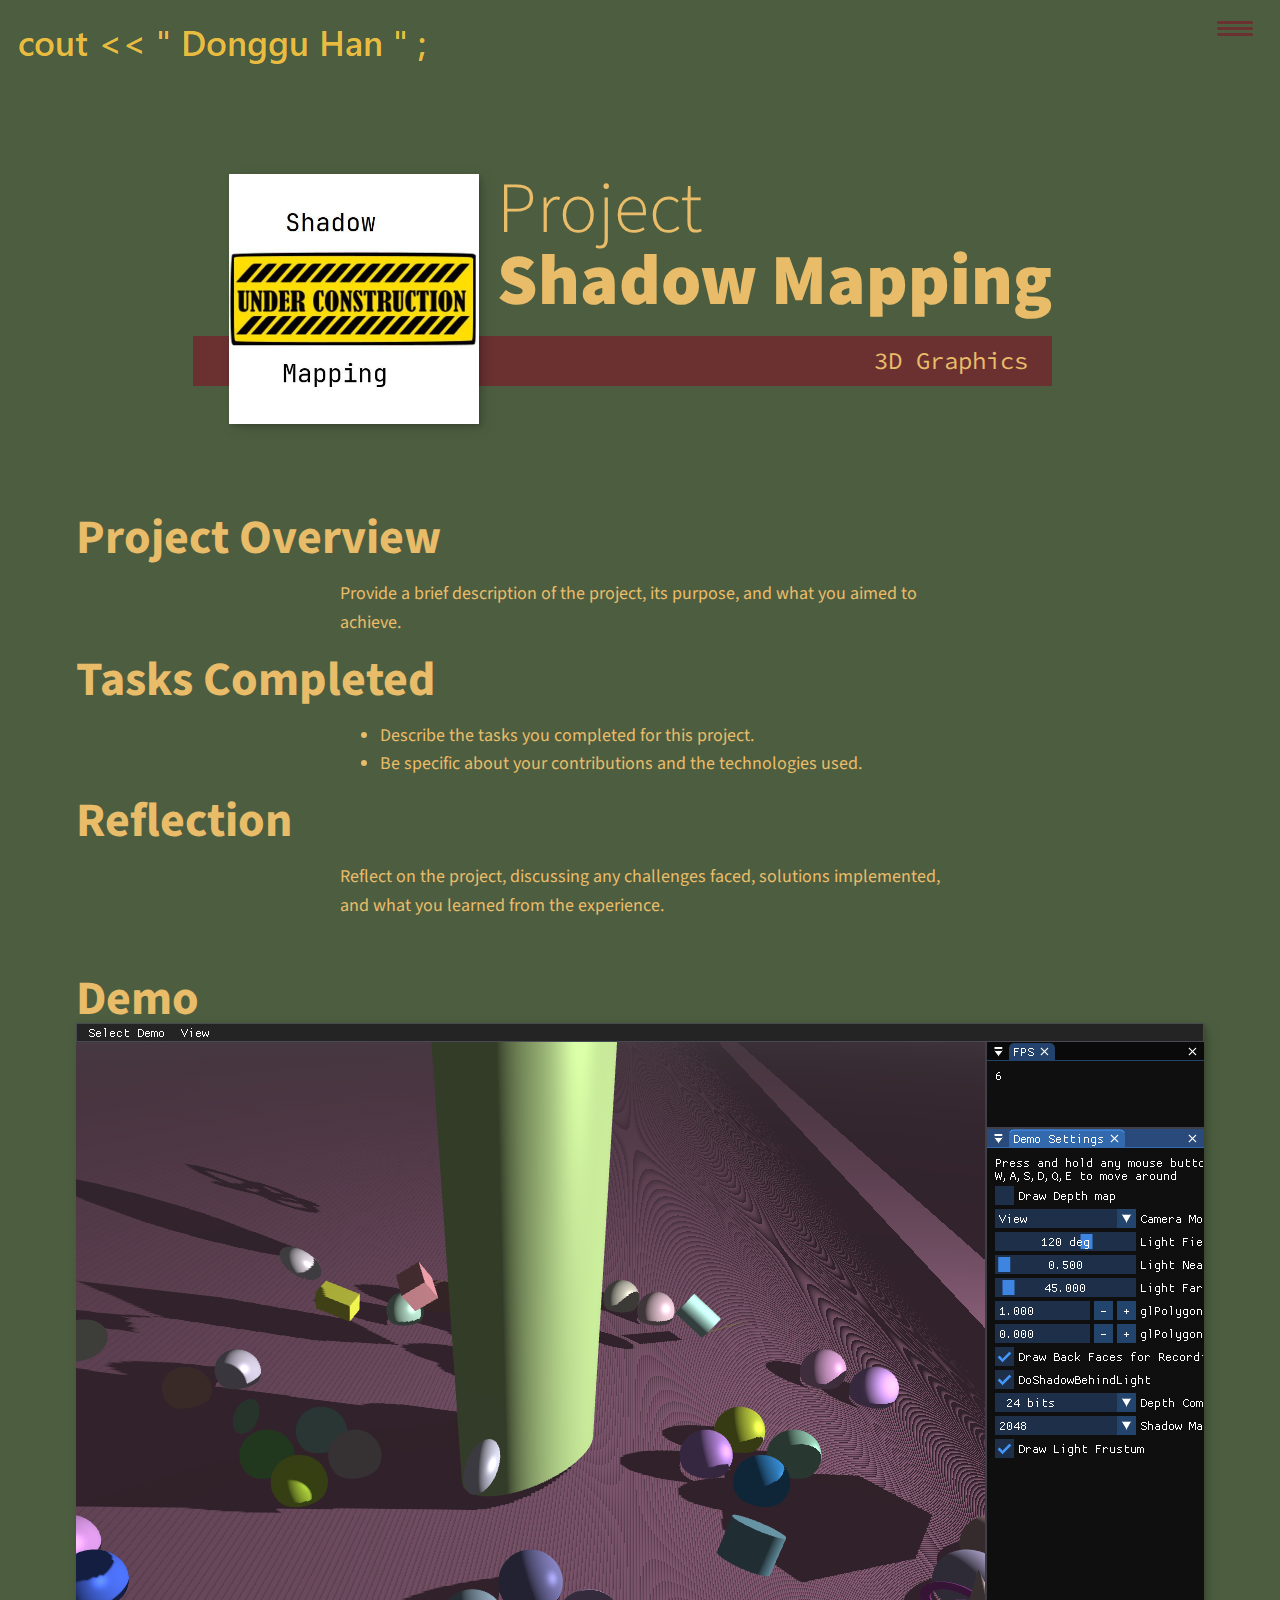
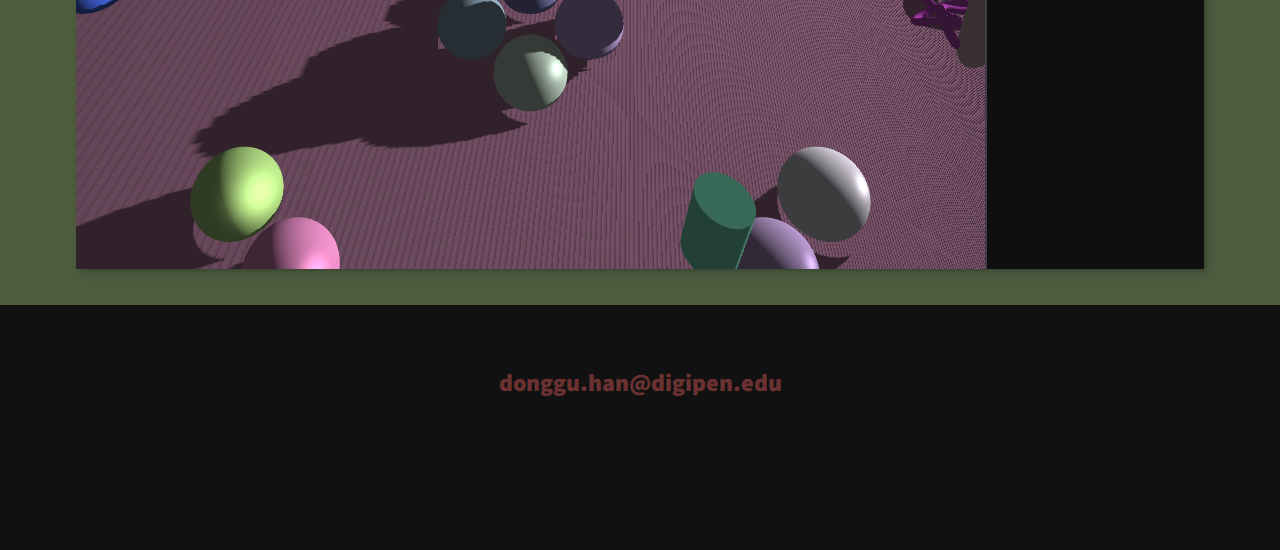
<file: portfolio/05_shadow.html>
<!-- https://youtu.be/_xkSvufmjEs?si=mh-MXT2ZdUasYAYn&t=3416 -->
<!-- adobe.ly/2GAgF93 -->
<!-- https://scrimba.com/build-and-deploy-your-portfolio-c012 -->
<!DOCTYPE html>
<html lang="en">

<head>
    <meta charset="UTF-8">
    <link rel="icon" type="image/svg+xml" href="../img/face.jpg">

    <!-- Help auto scale for desktop & mobile -->
    <meta name="viewport" content="width=device-width, initial-scale=1.0">
    <title>STUDENT Donggu Han Website</title>

    <!-- Normalize the difference across browsers  https://necolas.github.io/normalize.css/ -->
    <link rel="stylesheet" href="../external/normalize.css">

    <link rel="stylesheet" href="https://cdnjs.cloudflare.com/ajax/libs/font-awesome/5.11.2/css/all.css"
        integrity="sha256-46qynGAkLSFpVbEBog43gvNhfrOj+BmwXdxFgVK/Kvc=" crossorigin="anonymous" />

    <!-- https://fonts.google.com/selection/embed -->
    <link rel="preconnect" href="https://fonts.googleapis.com">
    <link rel="preconnect" href="https://fonts.gstatic.com" crossorigin>
    <link
        href="https://fonts.googleapis.com/css2?family=Source+Code+Pro:ital,wght@0,200..900;1,200..900&family=Source+Sans+3:ital,wght@0,200..900;1,200..900&display=swap"
        rel="stylesheet">

    <link rel="stylesheet" href="../css/style.css">
</head>

<body>
    <header>
        <div class="logo">
            <!-- alt text can be blank since the logo is purely decorative and putting something like logo isn't actually helpful -->
            <img src="../img/cout.jpg" alt="">
        </div>
        <button class="nav-toggle" aria-label="toggle navigation">
            <span class="hamburger"></span>
        </button>
        <nav class="nav">
            <ul class="nav__list">
                <li class="nav__item">
                    <a href="../index.html" class="nav__link">Home</a>
                </li>
                <li class="nav__item">
                    <a href="../index.html#skills" class="nav__link">Skills</a>
                </li>
                <li class="nav__item">
                    <a href="../index.html#about" class="nav__link">About Me</a>
                </li>
                <li class="nav__item">
                    <a href="../index.html#projects" class="nav__link">Projects</a>
                </li>
                <li class="nav__item">
                    <a href="../index.html#resume" class="nav__link">Resume</a>
                </li>
            </ul>
        </nav>
    </header>

    <!-- Introduction -->
    <section class="intro">
        <h1 class="section__title section__title--intro">
            Project <strong>Shadow Mapping</strong>
        </h1>
        <p class="section__subtitle section__subtitle--intro">3D Graphics</p>
        <img src="../img/portfolio_thumbnails/05_shadow.jpg" alt="a picture of this portfolio item" class="intro__img">
    </section>

    <div class="portfolio-item-individual">
        <h2>Project Overview</h2>
        <p>Provide a brief description of the project, its purpose, and what you aimed to achieve.</p>

        <h2>Tasks Completed</h2>
        <ul>
            <li>Describe the tasks you completed for this project.</li>
            <li>Be specific about your contributions and the technologies used.</li>
        </ul>

        <h2>Reflection</h2>
        <p>Reflect on the project, discussing any challenges faced, solutions implemented, and what you learned from the
            experience.</p>
    </div>

    <div class="portfolio-item-individual">
        <h2>Demo</h2>
        <iframe id="demo" src="../webgl/D05ShadowMapping/graphics_fun.html?start=shadow" tabindex="-1"></iframe>
    </div>

    <!-- Footer -->
    <footer class="footer">
        <a href="mailto:donggu.han@digipen.edu" class="footer__link">donggu.han@digipen.edu</a>
        <ul class="social-list">
            <li class="social-list__item">
                <a class="social-list__link" href="https://linkedin.com/in/dongguhan/">
                    <i class="fab fa-linkedin"></i>
                </a>
            </li>
            <li class="social-list__item">
                <a class="social-list__link" href="https://github.com/dongguHan">
                    <i class="fab fa-github"></i>
                </a>
            </li>
            <!-- Want to list more? search : https://fontawesome.com/v5/search?ic=brands -->
        </ul>
    </footer>

    <script src="../js/index.js"></script>

</body>

</html>
</file>
<file: css/style.css>
/* make padding within widths rather calculating with total width? */
*,
*::before,
*::after {
  box-sizing: border-box;
}

/* Custom Properties */

:root {
  --ff-primary: "Source Sans 3", sans-serif;
  --ff-secondary: "Source Code Pro", monospace;

  --fw-reg: 300;
  --fw-bold: 900;

  --clr-light: #4d5e40;
  --clr-dark: #e9bc69;
  --clr-accent: #6b3131;

  --fs-h1: 3rem;
  --fs-h2: 2.25rem;
  --fs-h3: 1.25rem;
  --fs-body: 1rem;

  --bs: 0.25em 0.25em 0.75em rgba(0, 0, 0, 0.15),
    0.125em 0.125em 0.25em rgba(0, 0, 0, 0.15);
}

/* With wider screens use differnt/bigger numbers */
@media (min-width: 800px) {
  :root {
    --fs-h1: 4.5rem;
    --fs-h2: 3rem;
    --fs-h3: 1.5rem;
    --fs-body: 1.125rem;
  }
}

/* General Styles */

html {
  scroll-behavior: smooth;
}

body {
  background: var(--clr-light);
  color: var(--clr-dark);
  margin: 0;
  font-family: var(--ff-primary);
  font-size: var(--fs-body);
  line-height: 1.6;
}

section {
  padding: 5em 2em;
}

img {
  display: block;
  max-width: 100%;
}

strong {
  font-weight: var(--fw-bold);
}

:focus {
  outline: 3px solid var(--clr-accent);
  outline-offset: 3px;
}

.btn {
  display: inline-block;
  padding: 0.5em 2.5em;
  background: var(--clr-accent);
  color: var(--clr-dark);
  text-decoration: none;
  cursor: pointer;
  font-size: 0.8rem;
  text-transform: uppercase;
  letter-spacing: 2px;
  font-weight: var(--fw-bold);
  transition: transform 200ms ease-in-out;
}

.btn:hover {
  transform: scale(1.1);
}

/* Typography */

h1,
h2,
h3 {
  line-height: 1;
  margin: 0;
}

h1 {
  font-size: var(--fs-h1);
}

h2 {
  font-size: var(--fs-h2);
}

h3 {
  font-size: var(--fs-h3);
}

.section__title {
  margin-bottom: 0.25rem;
}

.section__title--intro {
  font-weight: var(--fw-reg);
}

.section__title--intro strong {
  display: block;
}

.section__subtitle {
  margin: 0;
  font-size: var(--fs-h3);
}

.section__subtitle--intro,
.section__subtitle--about {
  background: var(--clr-accent);
  padding: 0.25em 1em;
  font-family: var(--ff-secondary);
  margin-bottom: 1em;
}

.section__subtitle--projects {
  color: var(--clr-accent);
  font-weight: var(--fw-bold);
  margin-bottom: 1em;
}

/* header */
header {
  display: flex;
  justify-content: space-between;
  padding: 1em;
}
.logo {
  max-width: 528px;
}

.nav {
  position: fixed;
  background: var(--clr-dark);
  color: var(--clr-light);
  top: 0;
  bottom: 0;
  left: 0;
  right: 0;
  z-index: 100;

  transform: translateX(100%);
  transition: transform 250ms cubic-bezier(0.5, 0, 0.5, 1);
}

.nav__list {
  list-style: none;
  display: flex;
  height: 100%;
  flex-direction: column;
  justify-content: space-evenly;
  align-items: center;
  margin: 0;
  padding: 0;
}

.nav__link {
  color: inherit;
  font-weight: var(--fw-bold);
  font-size: var(--fs-h2);
  text-decoration: none;
}

.nav__link:hover {
  color: var(--clr-accent);
}

.nav-toggle {
  padding: 0.5em;
  background: transparent;
  border: 0;
  cursor: pointer;
  position: absolute;
  right: 1em;
  top: 1em;
  z-index: 1000;
}

.nav-open .nav {
  transform: translateX(0);
}

.nav-open .nav-toggle {
  position: fixed;
}

.nav-open .hamburger {
  transform: rotate(0.625turn);
}

.nav-open .hamburger::before {
  transform: rotate(90deg) translateX(-6px);
}

.nav-open .hamburger::after {
  opacity: 0;
}

.hamburger {
  display: block;
  position: relative;
}

.hamburger,
.hamburger::before,
.hamburger::after {
  background: var(--clr-accent);
  width: 2em;
  height: 3px;
  border-radius: 1em;
  transition: transform 250ms ease-in-out;
}

.hamburger::before,
.hamburger::after {
  content: "";
  position: absolute;
  left: 0;
  right: 0;
}

.hamburger::before {
  top: 6px;
}
.hamburger::after {
  bottom: 6px;
}

/* Intro Section */
.intro {
  position: relative;
  z-index: 2;
}

.intro-bg {
  position: absolute;
  top: 0;
  left: 0;
  width: 100%;
  height: 100%;
  overflow: hidden;
  z-index: -2;
}

.intro-bg iframe {
  width: 100%;
  height: 100%;
  border: none;
  position: absolute;
  top: 0;
  left: 0;
}

.intro__img {
  box-shadow: var(--bs);
}

.section__subtitle--intro {
  display: inline-block;
}

@media (min-width: 600px) {
  .intro {
    display: grid;
    width: min-content;
    margin: 0 auto;
    column-gap: 1em;
    grid-template-areas:
      "img title"
      "img subtitle";
    grid-template-columns: min-content max-content;
  }

  .intro__img {
    grid-area: img;
    min-width: 250px;
    position: relative;
    z-index: 2;
  }

  .section__subtitle--intro {
    align-self: start;
    grid-column: -1/1;
    grid-row: 2;
    text-align: right;
    position: relative;
    left: -1.5em;
    width: calc(100% + 1.5em);
  }
}

/* my services section */

.my-services {
  background-color: var(--clr-dark);
  background-image: url(../img/skills-bg.jpg);
  background-size: cover;
  background-blend-mode: overlay;
  color: var(--clr-light);
  text-align: center;
}

.section__title--services {
  color: var(--clr-accent);
  position: relative;
}

.section__title--services::after {
  content: "";
  display: block;
  width: 2em;
  height: 1px;
  margin: 0.5em auto 1em;
  background: var(--clr-light);
  opacity: 0.25;
}

.services {
  margin-bottom: 4em;
}

.service {
  max-width: 500px;
  margin: 0 auto;
}

@media (min-width: 800px) {
  .services {
    display: flex;
    max-width: 1000px;
    margin-left: auto;
    margin-right: auto;
  }

  .service + .service {
    margin-left: 2em;
  }
}

/* About Me */

.about-me {
  max-width: 1000px;
  margin: 0 auto;
}

.about-me__img {
  box-shadow: var(--bs);
}

@media (min-width: 600px) {
  .about-me {
    display: grid;
    grid-template-columns: 1fr 200px;
    grid-template-areas:
      "title img"
      "subtitle img"
      "text img";
    column-gap: 2em;
  }

  .section__title--about {
    grid-area: title;
  }

  .section__subtitle--about {
    grid-column: 1 / -1;
    grid-row: 2;
    position: relative;
    left: -1em;
    width: calc(100% + 2em);
    padding-left: 1em;
    padding-right: calc(200px + 2.5em);
  }

  .about-me__img {
    grid-area: img;
    position: relative;
    z-index: 2;
  }
}

/* Portfolio / My projects */

.my-projects {
  background-color: var(--clr-dark);
  color: var(--clr-light);
  text-align: center;
}

.portfolio {
  display: grid;
  grid-template-columns: repeat(auto-fit, minmax(300px, 1fr));
  max-width: 1200px;
  margin: 0 auto;
}

.portfolio__item {
  background: var(--clr-dark);
  overflow: hidden;
}

.portfolio__img {
  transition: transform 750ms cubic-bezier(0.5, 0, 0.5, 1), opacity 250ms linear;
}

.portfolio__item:focus {
  position: relative;
  z-index: 2;
}

.portfolio__img:hover,
.portfolio__item:focus .portfolio__img {
  transform: scale(1.2);
  opacity: 0.75;
}

/*--------------------------------------------------------------
# Resume Section
--------------------------------------------------------------*/

.section__title--resume {
  text-align: center;
}

.my-resume {
  display: flex;
  flex-direction: column;
  align-items: center;
}

.resume-section h3 {
  color: var(--clr-dark);
  text-align: center;
}

.resume-section .resume-item {
  padding: 0 0 20px 20px;
  margin-top: -18px;
  border-left: 2px solid var(--clr-accent);
  position: relative;
  max-width: 1000px;
}

.resume-section .resume-item b {
  text-transform: uppercase;
  color: color-mix(in srgb, var(--clr-accent), transparent 5%);
  position: sticky;
}

.resume-section .resume-item::before {
  content: "";
  position: absolute;
  width: 16px;
  height: 16px;
  border-radius: 50px;
  left: -9px;
  top: 0;
  background: var(--clr-light);
  border: 2px solid var(--clr-accent);
}

/* Footer */

.footer {
  background: #111;
  color: var(--clr-accent);
  text-align: center;
  padding: 2.5em 0;
  font-size: var(--fs-h3);
}

.footer a {
  color: inherit;
  text-decoration: none;
}

.footer__link {
  font-weight: var(--fw-bold);
}

.footer__link:hover,
.social-list__link:hover {
  opacity: 0.7;
}

.footer__link:hover {
  text-decoration: underline;
}

.social-list {
  list-style: none;
  display: flex;
  justify-content: center;
  margin: 2em 0 0;
  padding: 0;
}

.social-list__item {
  margin: 0 0.5em;
}

.social-list__link {
  padding: 0.5em;
}

/* individual portfolio item styles */

.portfolio-item-individual {
  padding: 0 2em 2em;
  max-width: 1200px;
  margin: 0 auto;
}

.portfolio-item-individual p,
.portfolio-item-individual ul {
  max-width: 600px;
  margin-left: auto;
  margin-right: auto;
}

.portfolio-item-individual iframe {
  box-shadow: var(--bs);
  display: block;
  max-width: 1200px;
  width: 100%;
  height: auto;
  aspect-ratio: 4 / 3; /* Maintain aspect ratio */
  margin: 0 auto; /* Centering */
  border: none;
}
</file>
